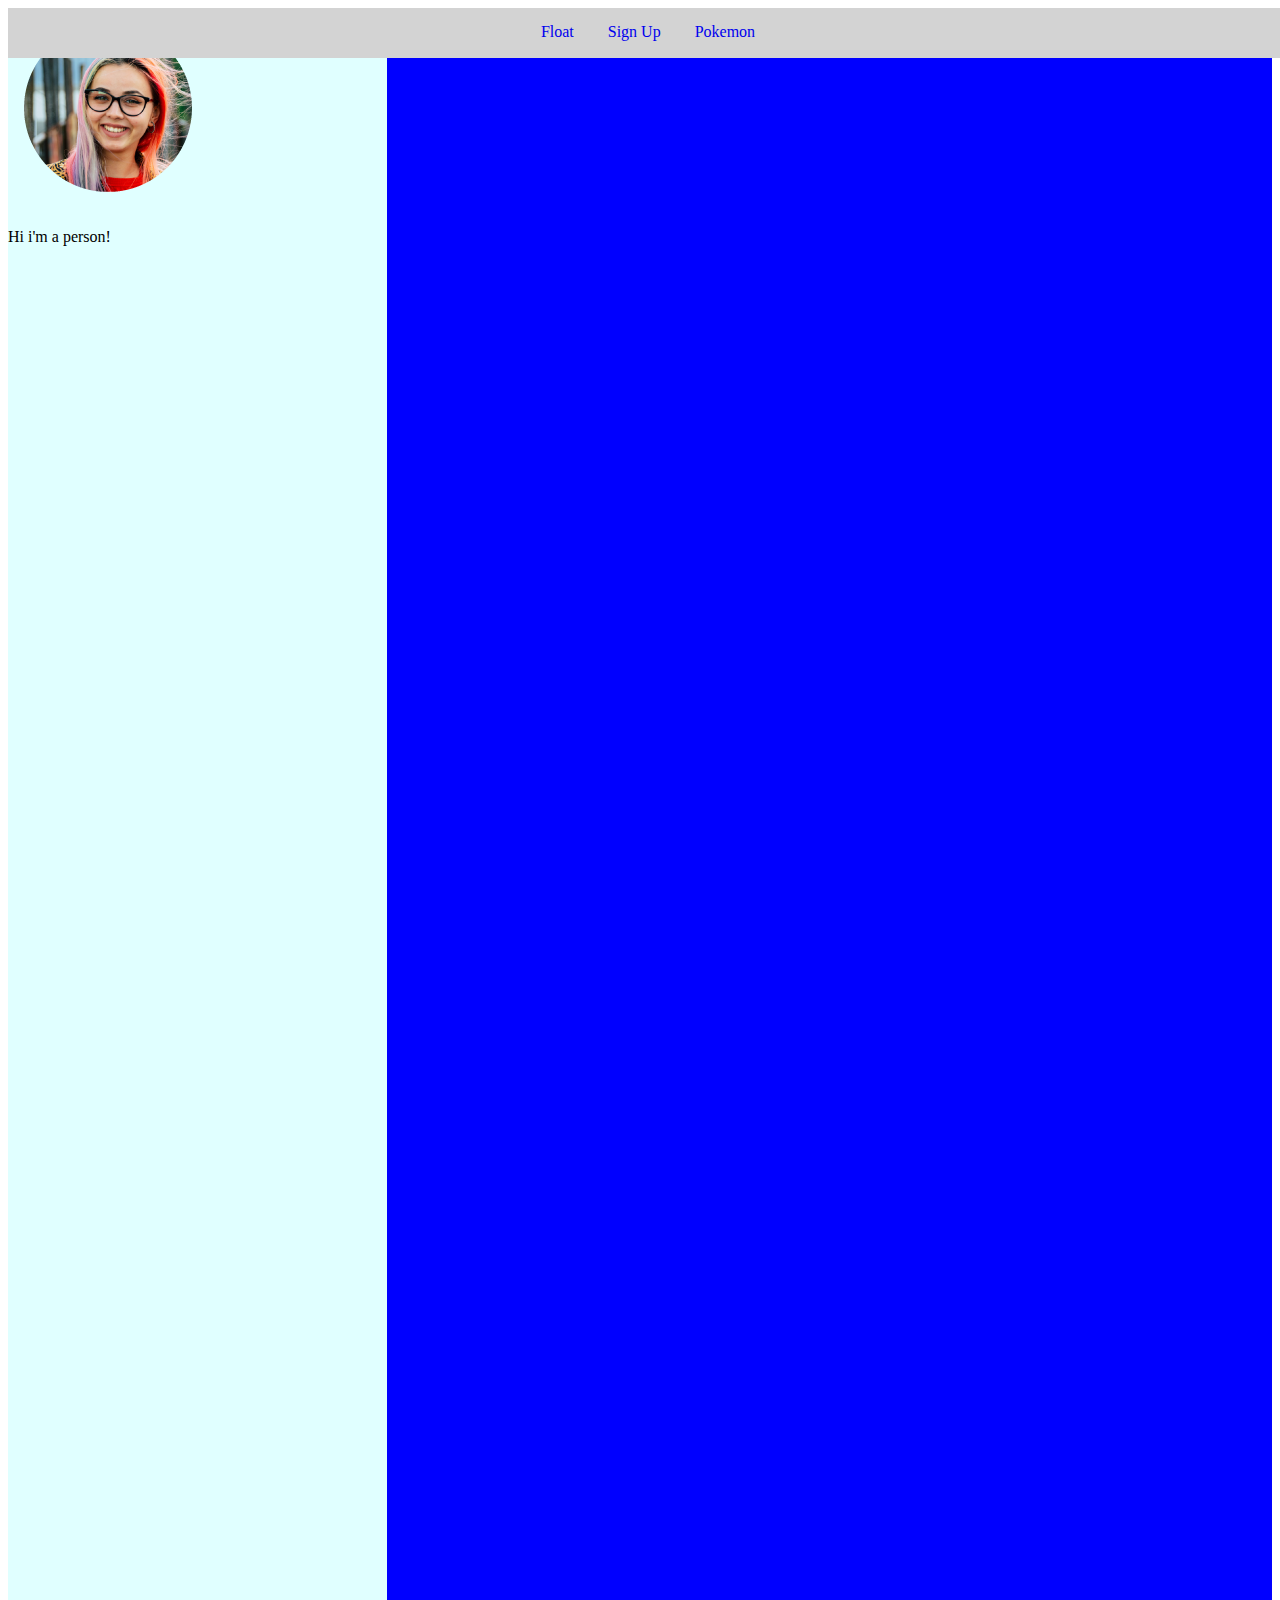
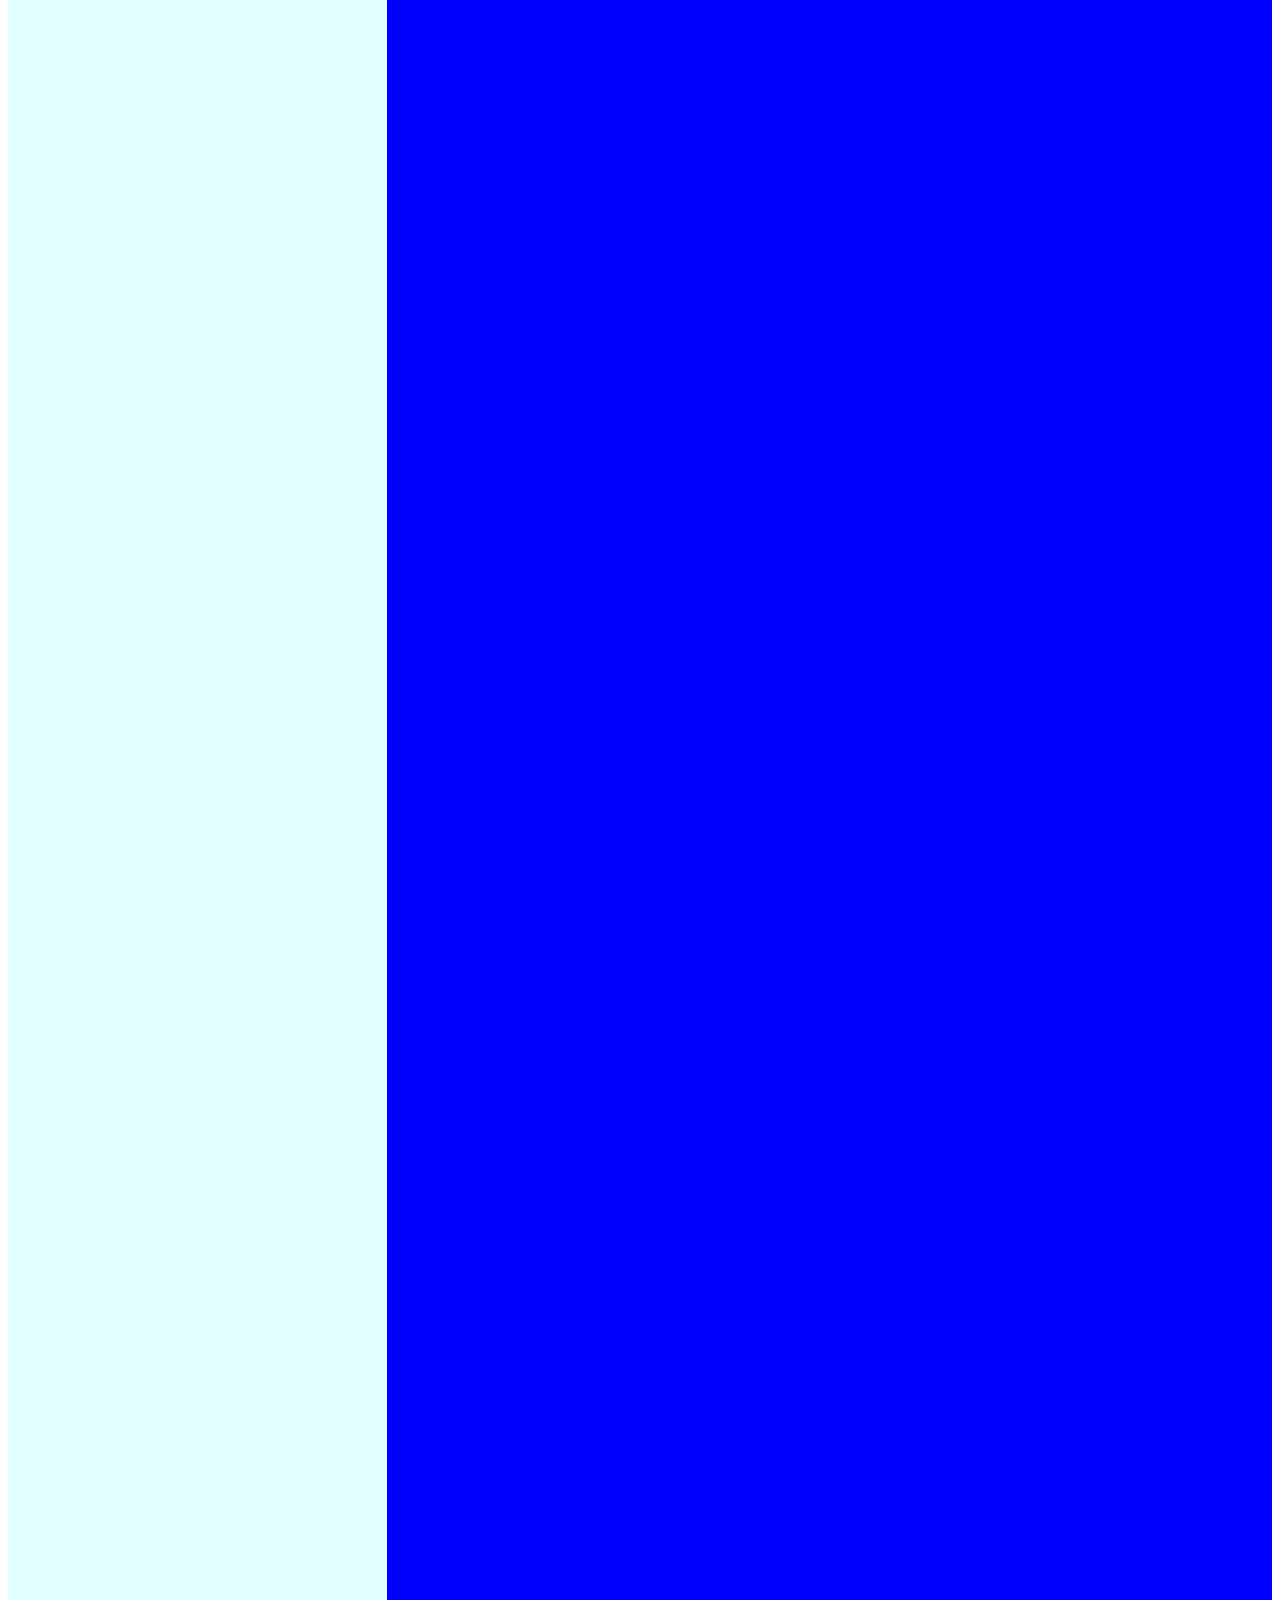
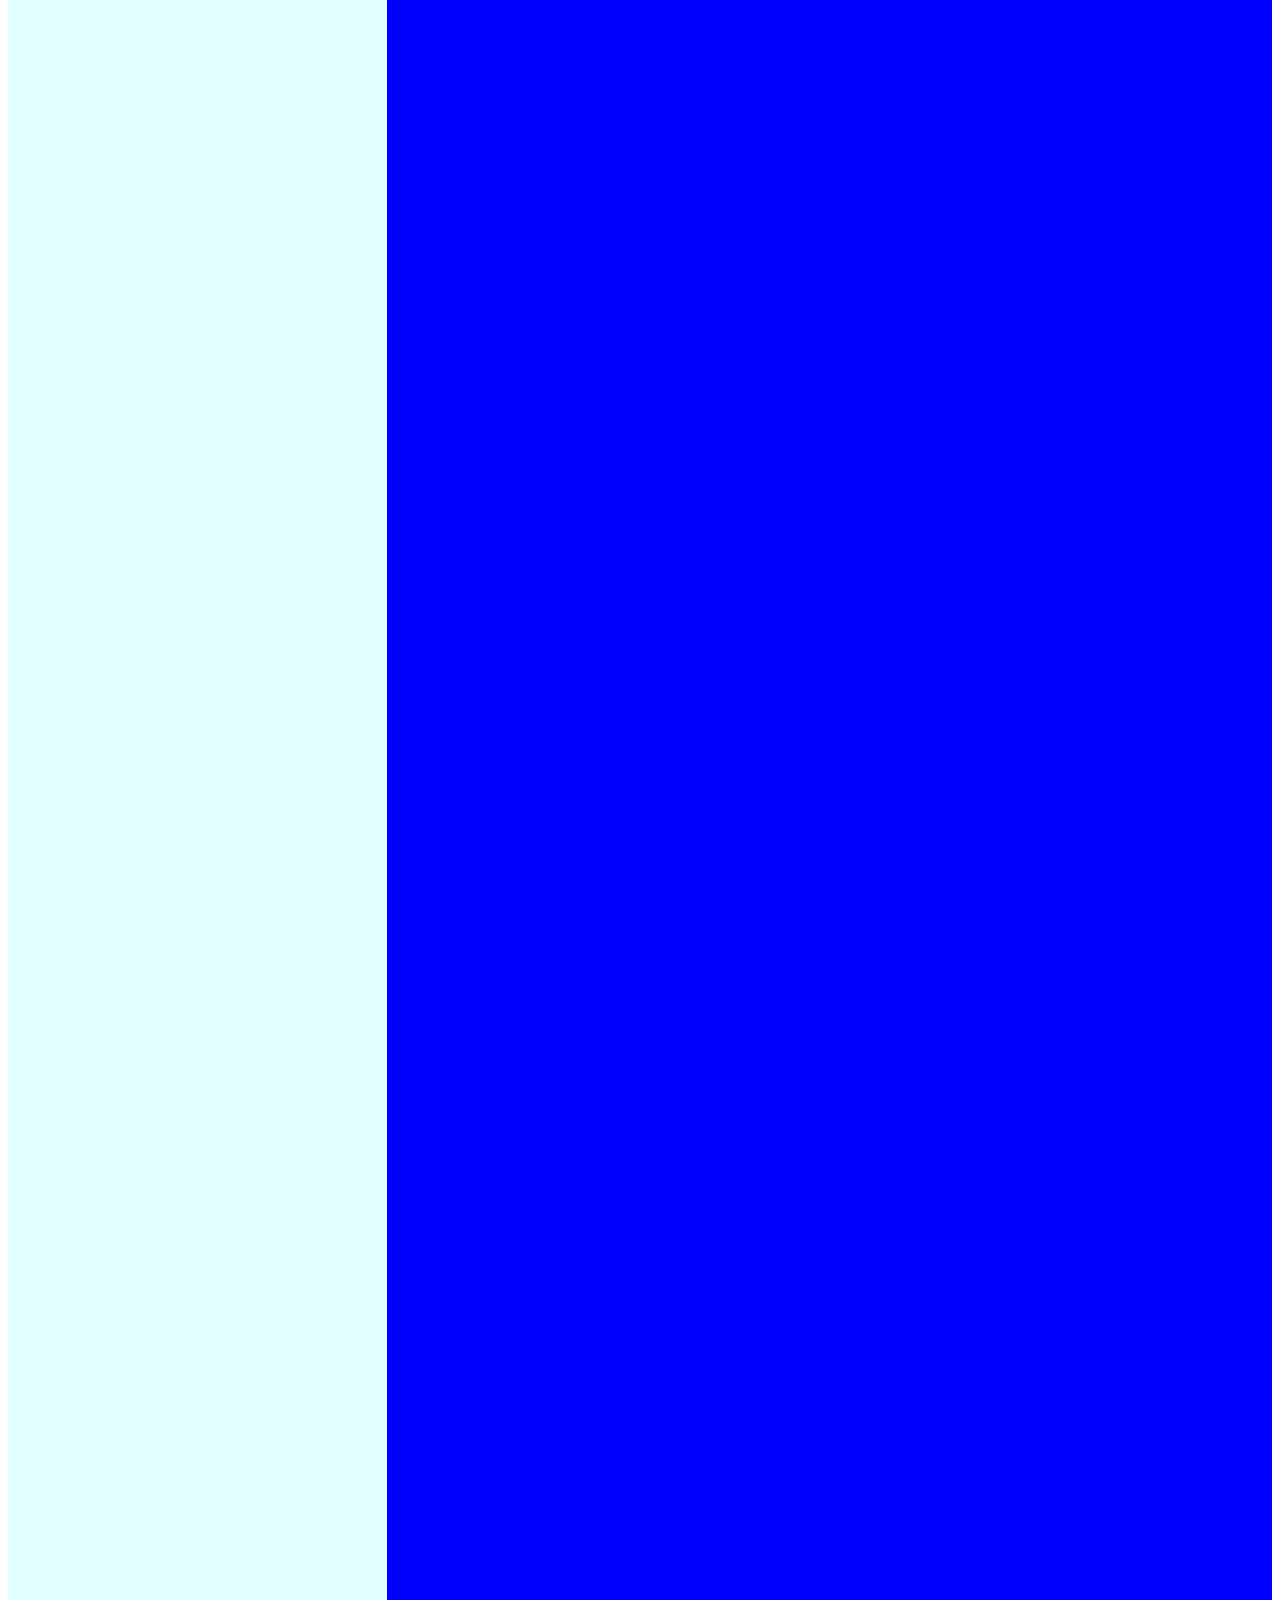
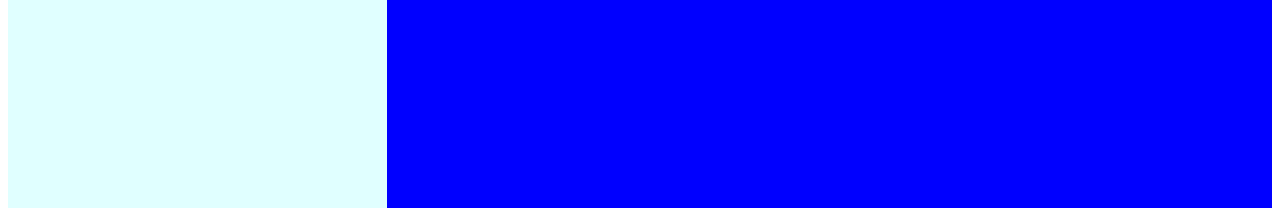
<file: index.html>
<!DOCTYPE html>
<html>
<head>
  <link href="css/index.css" rel="stylesheet" type="text/css">
</head>

<body>
  <nav>
    <div class="block_element">
      <a href="Float_unsolved/index.html"><div class="inline-block">Float</div></a>
      <a href="block_unsolved/index.html"><div class="inline-block">Sign Up</div></a>
      <a href="Coding_Class1/Index3.html"><div class="inline-block">Pokemon</div></a>
    </div>
  </nav>

  <section class="wrapper">
    <div class="left">
      <img src="images/person.png">
      <p>Hi i'm a person!</p>
    </div>
    <div class="right">
      <div class="card">
      </div>
      <div class="card">
      </div>
      <div class="card">
      </div>
    </div>
  </section>
</body>
</html>
</file>
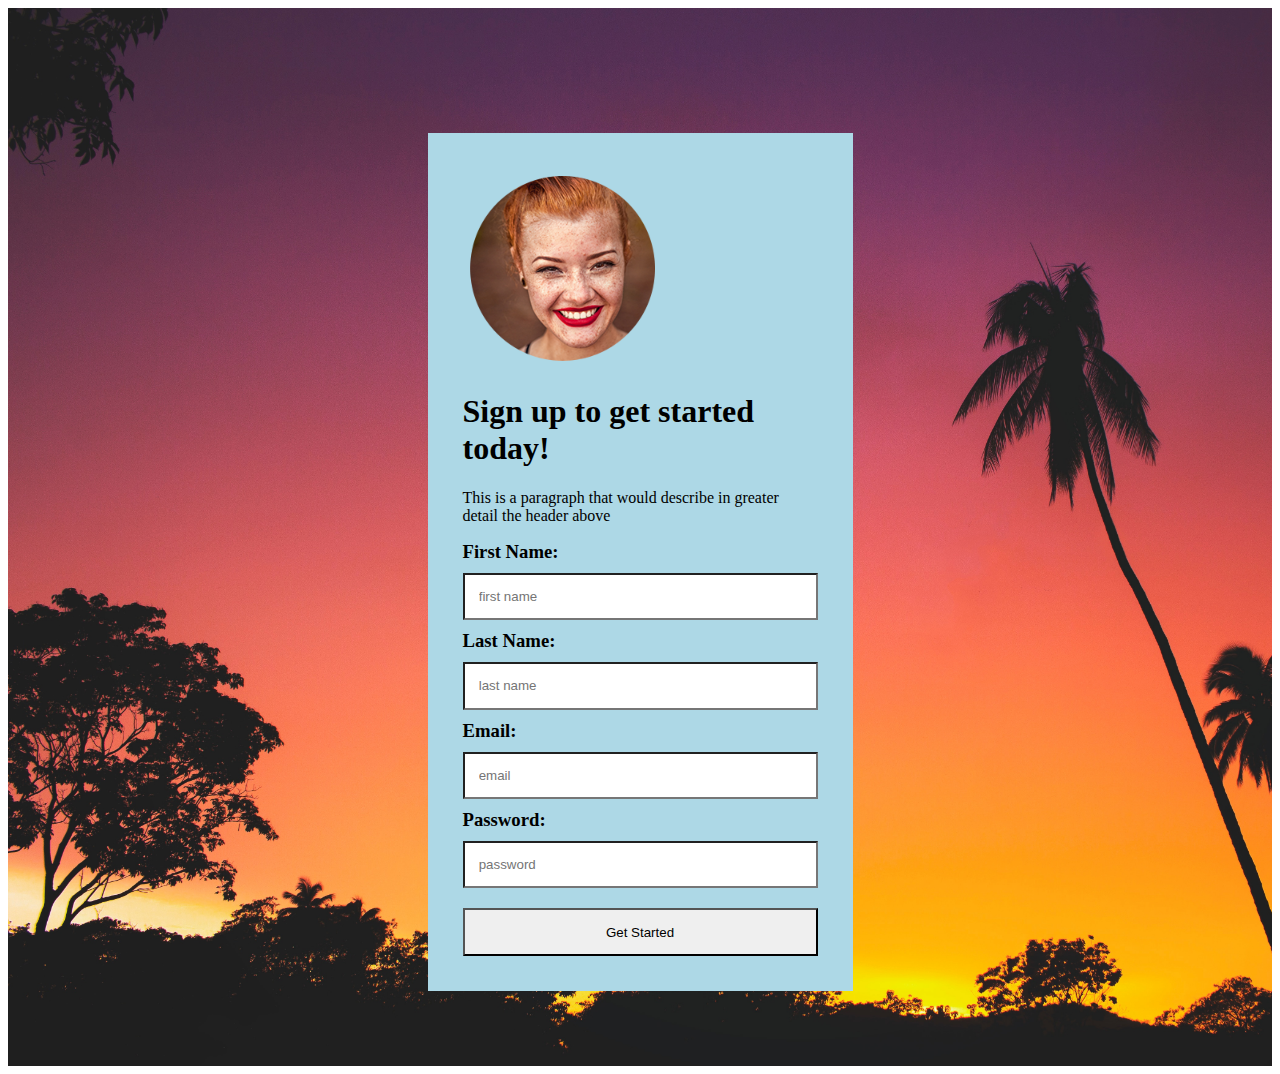
<file: block_unsolved/index.html>
<!DOCTYPE html>
<html>
<head>
  <link href="css/index.css" type="text/css" rel="stylesheet">
</head>
<body>
  <section>
    <div class="block_element">
      <img src="images/face.png">
      <h1>Sign up to get started today!</h1>
      <p>This is a paragraph that would describe in greater detail the header above</p>
      <form>
        <h3>First Name:</h3>
        <input type="text" placeholder="first name"></input>
        <h3>Last Name:</h3>
        <input type="text" placeholder="last name"></input>
        <h3>Email:</h3>
        <input type="text" placeholder="email"></input>

        <h3>Password:</h3>
        <input type="password" placeholder="password"></input>
        <input class="submit" type="submit" value="Get Started"></input>
      </form>
    </div>
  </section>
</body>
</html>
</file>
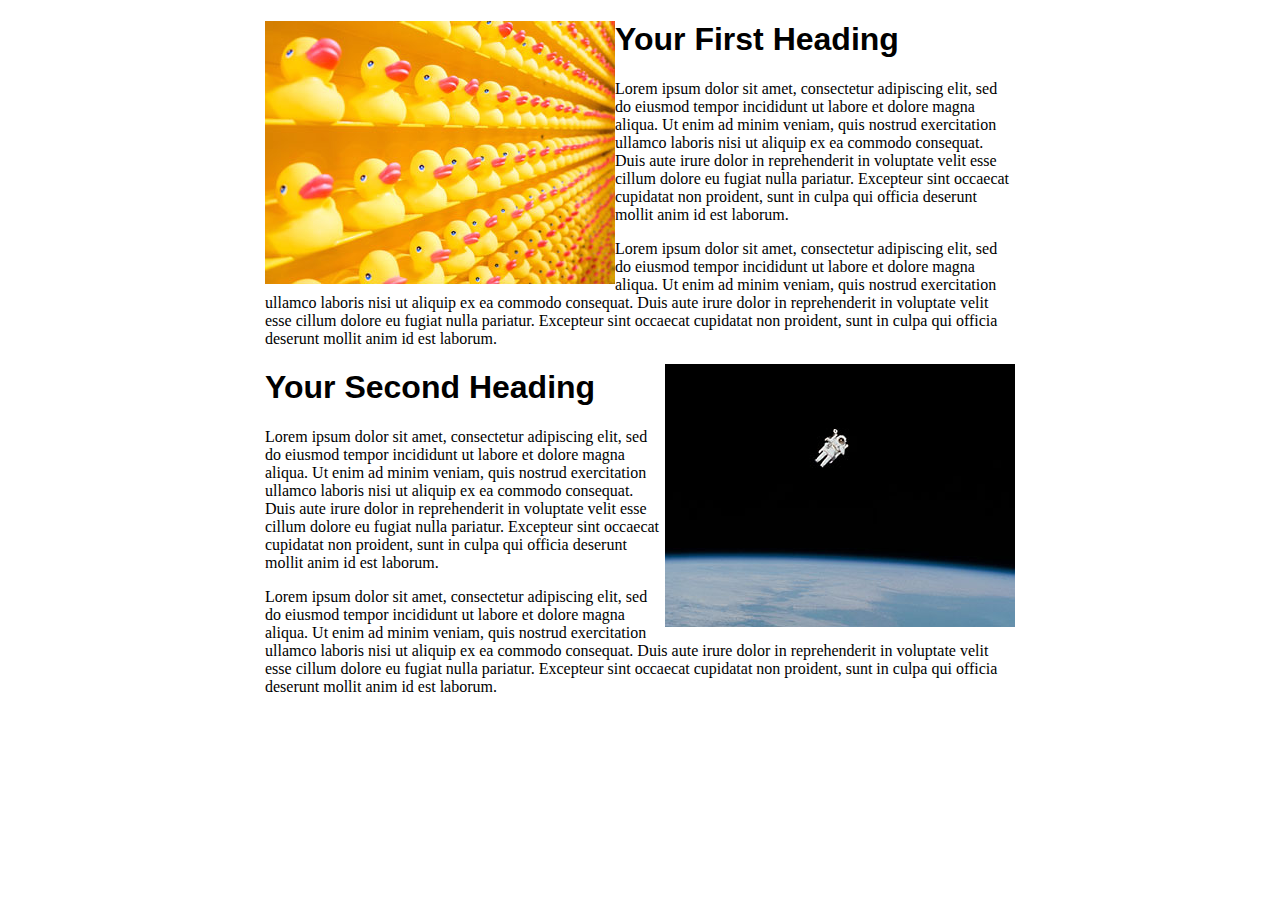
<file: Float_unsolved/index.html>
<!DOCTYPE html>
<html>
<head> 
  <link href="css/index.css" type="text/css" rel="stylesheet">
</head>
<body>
  <div class="separator">
    <img src="images/rubberDucky.jpg" class="left">
    <h1>Your First Heading</h1>
    <p>
      Lorem ipsum dolor sit amet, consectetur adipiscing elit, sed do eiusmod tempor incididunt ut labore et dolore magna aliqua. Ut enim ad minim veniam, quis nostrud exercitation ullamco laboris nisi ut aliquip ex ea commodo consequat. Duis aute irure dolor in reprehenderit in voluptate velit esse cillum dolore eu fugiat nulla pariatur. Excepteur sint occaecat cupidatat non proident, sunt in culpa qui officia deserunt mollit anim id est laborum.
    </p>
    <p>
      Lorem ipsum dolor sit amet, consectetur adipiscing elit, sed do eiusmod tempor incididunt ut labore et dolore magna aliqua. Ut enim ad minim veniam, quis nostrud exercitation ullamco laboris nisi ut aliquip ex ea commodo consequat. Duis aute irure dolor in reprehenderit in voluptate velit esse cillum dolore eu fugiat nulla pariatur. Excepteur sint occaecat cupidatat non proident, sunt in culpa qui officia deserunt mollit anim id est laborum.
    </p>
    <img src="images/space.jpg" class="right">
    <h1>Your Second Heading</h1>
    <p>
      Lorem ipsum dolor sit amet, consectetur adipiscing elit, sed do eiusmod tempor incididunt ut labore et dolore magna aliqua. Ut enim ad minim veniam, quis nostrud exercitation ullamco laboris nisi ut aliquip ex ea commodo consequat. Duis aute irure dolor in reprehenderit in voluptate velit esse cillum dolore eu fugiat nulla pariatur. Excepteur sint occaecat cupidatat non proident, sunt in culpa qui officia deserunt mollit anim id est laborum.
    </p>
    <p>
      Lorem ipsum dolor sit amet, consectetur adipiscing elit, sed do eiusmod tempor incididunt ut labore et dolore magna aliqua.

      Ut enim ad minim veniam, quis nostrud exercitation ullamco laboris nisi ut aliquip ex ea commodo consequat. Duis aute irure dolor in reprehenderit in voluptate velit esse cillum dolore eu fugiat nulla pariatur.

      Excepteur sint occaecat cupidatat non proident, sunt in culpa qui officia deserunt mollit anim id est laborum.
    </p>

  </div>
</body>
</html>
</file>
<file: css/index.css>
nav {
  height: 50px;
  background-color: lightgrey;
  position: fixed;
  width: 100%;
  text-align: center;
}
/*.block_element{
  display: inline-block;
} */

.inline-block{
  display: inline-block;
  padding: 15px;
}

.left{
  background-color: lightcyan;
  height: 5000px;
  float: left;
  width: 30%;
}

.right{
  background-color: blue;
  height: 5000px;
  width: 70%;
  float:left;
}


/* target the class of inline-block below */

/* target the class of .left below */

/* target the class of .right below */
</file>
<file: block_unsolved/css/index.css>
.block_element {
  width: 355px;
  background-color: lightblue;
  padding: 35px;
  margin: 100px auto 50px auto;
  text-align: left;
/* Add margin here. */
/* Add text align below */
}









/* These styles are just used to create our mock get started form */
section {
  background-color: grey;
  padding: 25px;
  background-image: url("../images/background.jpg");
  background-size: cover;
  background-repeat: no-repeat;
}
img {
  width: 200px;
}
input {
  display: block;
  width: 100%;
  padding: 4%;
  -webkit-appearance: none;
  /* max-width: 330px; */
  box-sizing: border-box;
}
h3 {
  margin: 10px 0px;
  
}
.submit {
  margin-top: 20px;
}
</file>
<file: Float_unsolved/css/index.css>
h1 {
 font-family: helvetica, arial, sans-serif;
}
/* Write your selector for .left below */

/* Write your selector for .right below */

/* Write your selector for .separator below */

.left{
    float: left;

}

.right{
    float: right;

}

.separator{
    max-width: 750px;
    margin: 0 auto 0 auto;
    
}
</file>
